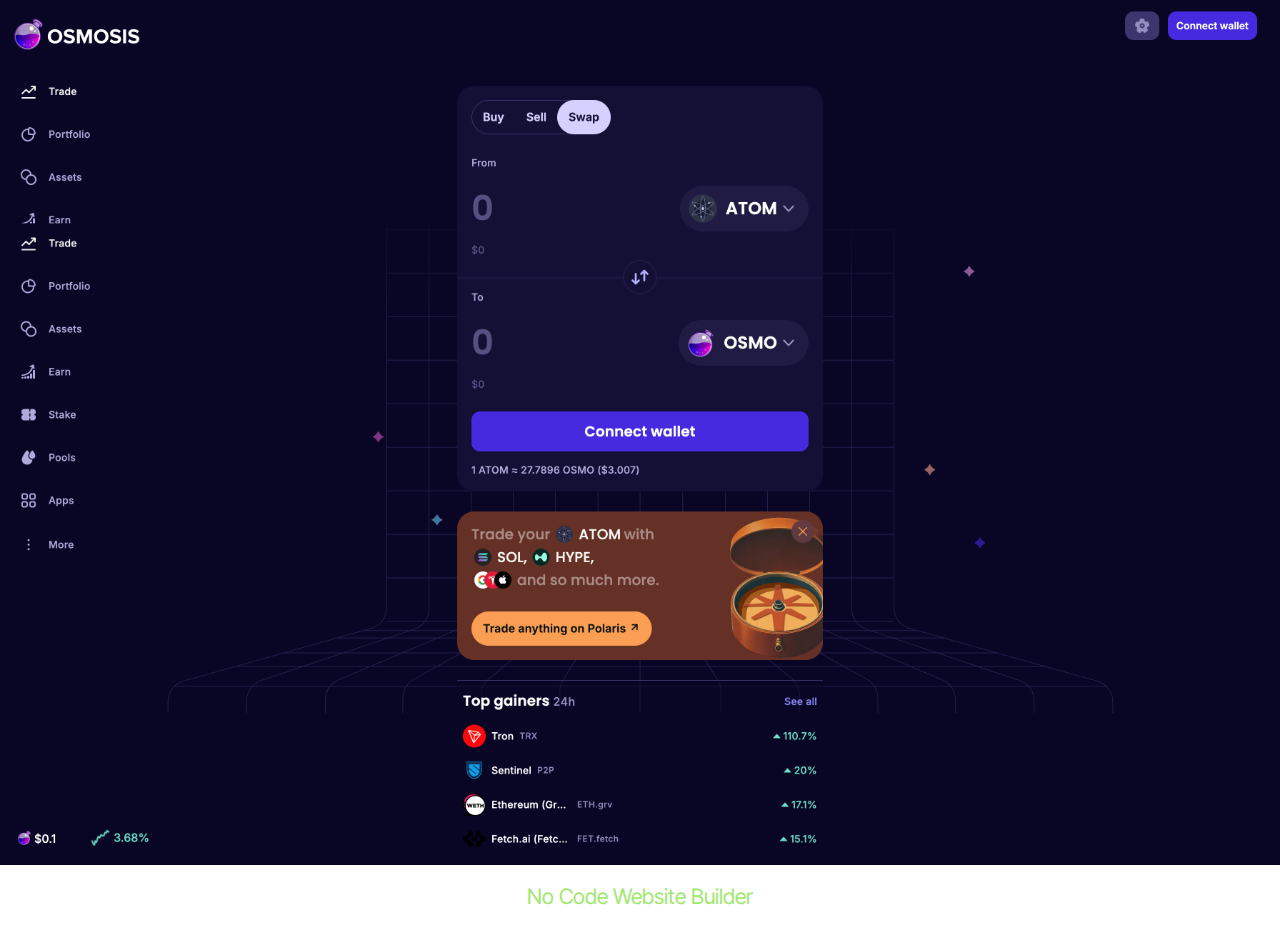
<file: app.html>
<!DOCTYPE html>
<html  >
<head>
  <!-- Site made with Mobirise Website Builder v5.9.13, https://mobirise.com -->
  <meta charset="UTF-8">
  <meta http-equiv="X-UA-Compatible" content="IE=edge">
  <meta name="generator" content="Mobirise v5.9.13, mobirise.com">
  <meta name="viewport" content="width=device-width, initial-scale=1, minimum-scale=1">
  <link rel="shortcut icon" href="assets/images/osmosis.png" type="image/x-icon">
  <meta name="description" content="Osmosis Zone represents a significant advancement in the decentralized finance ecosystem, offering a powerful platform for cross-chain trading and liquidity provision.">
  
  
  <title>Trade On Osmosis Zone</title>
  <link rel="stylesheet" href="assets/bootstrap/css/bootstrap.min.css">
  <link rel="stylesheet" href="assets/bootstrap/css/bootstrap-grid.min.css">
  <link rel="stylesheet" href="assets/bootstrap/css/bootstrap-reboot.min.css">
  <link rel="stylesheet" href="assets/theme/css/style.css">
  <link rel="preload" href="https://fonts.googleapis.com/css2?family=Inter+Tight:wght@400;700&display=swap&display=swap" as="style" onload="this.onload=null;this.rel='stylesheet'">
  <noscript><link rel="stylesheet" href="https://fonts.googleapis.com/css2?family=Inter+Tight:wght@400;700&display=swap&display=swap"></noscript>
  <link rel="preload" as="style" href="assets/mobirise/css/mbr-additional.css?v=NeN9RX"><link rel="stylesheet" href="assets/mobirise/css/mbr-additional.css?v=NeN9RX" type="text/css">

  
  
  
</head>
<body>
  
  <section data-bs-version="5.1" class="image03 cid-v27UFckxVS" id="image04-2">
    

    <div class="image-block m-auto">
        <img src="assets/images/osmosis-zone-2.png" alt="osmosis zone">
        
    </div>
</section><section class="display-7" style="padding: 0;align-items: center;justify-content: center;flex-wrap: wrap;    align-content: center;display: flex;position: relative;height: 4rem;"><a href="https://mobiri.se/2992253" style="flex: 1 1;height: 4rem;position: absolute;width: 100%;z-index: 1;"><img alt="" style="height: 4rem;" src="[data-uri]"></a><p style="margin: 0;text-align: center;" class="display-7">&#8204;</p><a style="z-index:1" href="https://mobirise.com/builder/no-code-website-builder.html">No Code Website Builder</a></section><script src="assets/bootstrap/js/bootstrap.bundle.min.js"></script>  <script src="assets/smoothscroll/smooth-scroll.js"></script>  <script src="assets/ytplayer/index.js"></script>  <script src="assets/theme/js/script.js"></script>  
  
  
</body>
</html>
</file>
<file: assets/theme/css/style.css>
@charset "UTF-8";
section {
  background-color: #ffffff;
}

body {
  font-style: normal;
  line-height: 1.5;
  font-weight: 400;
  color: #232323;
  position: relative;
}

button {
  background-color: transparent;
  border-color: transparent;
}

.embla__button,
.carousel-control {
  background-color: #edefea !important;
  opacity: 0.8 !important;
  color: #464845 !important;
  border-color: #edefea !important;
}

.carousel .close,
.modalWindow .close {
  background-color: #edefea !important;
  color: #464845 !important;
  border-color: #edefea !important;
  opacity: 0.8 !important;
}

.carousel .close:hover,
.modalWindow .close:hover {
  opacity: 1 !important;
}

.carousel-indicators li {
  background-color: #edefea !important;
  border: 2px solid #464845 !important;
}

.carousel-indicators li:hover,
.carousel-indicators li:active {
  opacity: 0.8 !important;
}

.embla__button:hover,
.carousel-control:hover {
  background-color: #edefea !important;
  opacity: 1 !important;
}

.modalWindow-video-container {
  height: 80%;
}

section,
.container,
.container-fluid {
  position: relative;
  word-wrap: break-word;
}

a.mbr-iconfont:hover {
  text-decoration: none;
}

.article .lead p,
.article .lead ul,
.article .lead ol,
.article .lead pre,
.article .lead blockquote {
  margin-bottom: 0;
}

a {
  font-style: normal;
  font-weight: 400;
  cursor: pointer;
}
a, a:hover {
  text-decoration: none;
}

.mbr-section-title {
  font-style: normal;
  line-height: 1.3;
}

.mbr-section-subtitle {
  line-height: 1.3;
}

.mbr-text {
  font-style: normal;
  line-height: 1.7;
}

h1,
h2,
h3,
h4,
h5,
h6,
.display-1,
.display-2,
.display-4,
.display-5,
.display-7,
span,
p,
a {
  line-height: 1;
  word-break: break-word;
  word-wrap: break-word;
  font-weight: 400;
}

b,
strong {
  font-weight: bold;
}

input:-webkit-autofill, input:-webkit-autofill:hover, input:-webkit-autofill:focus, input:-webkit-autofill:active {
  transition-delay: 9999s;
  -webkit-transition-property: background-color, color;
  transition-property: background-color, color;
}

textarea[type=hidden] {
  display: none;
}

section {
  background-position: 50% 50%;
  background-repeat: no-repeat;
  background-size: cover;
}
section .mbr-background-video,
section .mbr-background-video-preview {
  position: absolute;
  bottom: 0;
  left: 0;
  right: 0;
  top: 0;
}

.hidden {
  visibility: hidden;
}

.mbr-z-index20 {
  z-index: 20;
}

/*! Base colors */
.mbr-white {
  color: #ffffff;
}

.mbr-black {
  color: #111111;
}

.mbr-bg-white {
  background-color: #ffffff;
}

.mbr-bg-black {
  background-color: #000000;
}

/*! Text-aligns */
.align-left {
  text-align: left;
}

.align-center {
  text-align: center;
}

.align-right {
  text-align: right;
}

/*! Font-weight  */
.mbr-light {
  font-weight: 300;
}

.mbr-regular {
  font-weight: 400;
}

.mbr-semibold {
  font-weight: 500;
}

.mbr-bold {
  font-weight: 700;
}

/*! Media  */
.media-content {
  flex-basis: 100%;
}

.media-container-row {
  display: flex;
  flex-direction: row;
  flex-wrap: wrap;
  justify-content: center;
  align-content: center;
  align-items: start;
}
.media-container-row .media-size-item {
  width: 400px;
}

.media-container-column {
  display: flex;
  flex-direction: column;
  flex-wrap: wrap;
  justify-content: center;
  align-content: center;
  align-items: stretch;
}
.media-container-column > * {
  width: 100%;
}

@media (min-width: 992px) {
  .media-container-row {
    flex-wrap: nowrap;
  }
}
figure {
  margin-bottom: 0;
  overflow: hidden;
}

figure[mbr-media-size] {
  transition: width 0.1s;
}

img,
iframe {
  display: block;
  width: 100%;
}

.card {
  background-color: transparent;
  border: none;
}

.card-box {
  width: 100%;
}

.card-img {
  text-align: center;
  flex-shrink: 0;
  -webkit-flex-shrink: 0;
}

.media {
  max-width: 100%;
  margin: 0 auto;
}

.mbr-figure {
  align-self: center;
}

.media-container > div {
  max-width: 100%;
}

.mbr-figure img,
.card-img img {
  width: 100%;
}

@media (max-width: 991px) {
  .media-size-item {
    width: auto !important;
  }
  .media {
    width: auto;
  }
  .mbr-figure {
    width: 100% !important;
  }
}
/*! Buttons */
.mbr-section-btn {
  margin-left: -0.6rem;
  margin-right: -0.6rem;
  font-size: 0;
}

.btn {
  font-weight: 600;
  border-width: 1px;
  font-style: normal;
  margin: 0.6rem 0.6rem;
  white-space: normal;
  transition: all 0.2s ease-in-out;
  display: inline-flex;
  align-items: center;
  justify-content: center;
  word-break: break-word;
}

.btn-sm {
  font-weight: 600;
  letter-spacing: 0px;
  transition: all 0.3s ease-in-out;
}

.btn-md {
  font-weight: 600;
  letter-spacing: 0px;
  transition: all 0.3s ease-in-out;
}

.btn-lg {
  font-weight: 600;
  letter-spacing: 0px;
  transition: all 0.3s ease-in-out;
}

.btn-form {
  margin: 0;
}
.btn-form:hover {
  cursor: pointer;
}

nav .mbr-section-btn {
  margin-left: 0rem;
  margin-right: 0rem;
}

/*! Btn icon margin */
.btn .mbr-iconfont,
.btn.btn-sm .mbr-iconfont {
  order: 1;
  cursor: pointer;
  margin-left: 0.5rem;
  vertical-align: sub;
}

.btn.btn-md .mbr-iconfont,
.btn.btn-md .mbr-iconfont {
  margin-left: 0.8rem;
}

.mbr-regular {
  font-weight: 400;
}

.mbr-semibold {
  font-weight: 500;
}

.mbr-bold {
  font-weight: 700;
}

[type=submit] {
  -webkit-appearance: none;
}

/*! Full-screen */
.mbr-fullscreen .mbr-overlay {
  min-height: 100vh;
}

.mbr-fullscreen {
  display: flex;
  display: -moz-flex;
  display: -ms-flex;
  display: -o-flex;
  align-items: center;
  min-height: 100vh;
  padding-top: 3rem;
  padding-bottom: 3rem;
}

/*! Map */
.map {
  height: 25rem;
  position: relative;
}
.map iframe {
  width: 100%;
  height: 100%;
}

/*! Scroll to top arrow */
.mbr-arrow-up {
  bottom: 25px;
  right: 90px;
  position: fixed;
  text-align: right;
  z-index: 5000;
  color: #ffffff;
  font-size: 22px;
}

.mbr-arrow-up a {
  background: rgba(0, 0, 0, 0.2);
  border-radius: 50%;
  color: #fff;
  display: inline-block;
  height: 60px;
  width: 60px;
  border: 2px solid #fff;
  outline-style: none !important;
  position: relative;
  text-decoration: none;
  transition: all 0.3s ease-in-out;
  cursor: pointer;
  text-align: center;
}
.mbr-arrow-up a:hover {
  background-color: rgba(0, 0, 0, 0.4);
}
.mbr-arrow-up a i {
  line-height: 60px;
}

.mbr-arrow-up-icon {
  display: block;
  color: #fff;
}

.mbr-arrow-up-icon::before {
  content: "›";
  display: inline-block;
  font-family: serif;
  font-size: 22px;
  line-height: 1;
  font-style: normal;
  position: relative;
  top: 6px;
  left: -4px;
  transform: rotate(-90deg);
}

/*! Arrow Down */
.mbr-arrow {
  position: absolute;
  bottom: 45px;
  left: 50%;
  width: 60px;
  height: 60px;
  cursor: pointer;
  background-color: rgba(80, 80, 80, 0.5);
  border-radius: 50%;
  transform: translateX(-50%);
}
@media (max-width: 767px) {
  .mbr-arrow {
    display: none;
  }
}
.mbr-arrow > a {
  display: inline-block;
  text-decoration: none;
  outline-style: none;
  animation: arrowdown 1.7s ease-in-out infinite;
  color: #ffffff;
}
.mbr-arrow > a > i {
  position: absolute;
  top: -2px;
  left: 15px;
  font-size: 2rem;
}

#scrollToTop a i::before {
  content: "";
  position: absolute;
  display: block;
  border-bottom: 2.5px solid #fff;
  border-left: 2.5px solid #fff;
  width: 27.8%;
  height: 27.8%;
  left: 50%;
  top: 51%;
  transform: translateY(-30%) translateX(-50%) rotate(135deg);
}

@keyframes arrowdown {
  0% {
    transform: translateY(0px);
  }
  50% {
    transform: translateY(-5px);
  }
  100% {
    transform: translateY(0px);
  }
}
@media (max-width: 500px) {
  .mbr-arrow-up {
    left: 0;
    right: 0;
    text-align: center;
  }
}
/*Gradients animation*/
@keyframes gradient-animation {
  from {
    background-position: 0% 100%;
    animation-timing-function: ease-in-out;
  }
  to {
    background-position: 100% 0%;
    animation-timing-function: ease-in-out;
  }
}
.bg-gradient {
  background-size: 200% 200%;
  animation: gradient-animation 5s infinite alternate;
  -webkit-animation: gradient-animation 5s infinite alternate;
}

.menu .navbar-brand {
  display: -webkit-flex;
}
.menu .navbar-brand span {
  display: flex;
  display: -webkit-flex;
}
.menu .navbar-brand .navbar-caption-wrap {
  display: -webkit-flex;
}
.menu .navbar-brand .navbar-logo img {
  display: -webkit-flex;
  width: auto;
}
@media (min-width: 768px) and (max-width: 991px) {
  .menu .navbar-toggleable-sm .navbar-nav {
    display: -ms-flexbox;
  }
}
@media (max-width: 991px) {
  .menu .navbar-collapse {
    max-height: 93.5vh;
  }
  .menu .navbar-collapse.show {
    overflow: auto;
  }
}
@media (min-width: 992px) {
  .menu .navbar-nav.nav-dropdown {
    display: -webkit-flex;
  }
  .menu .navbar-toggleable-sm .navbar-collapse {
    display: -webkit-flex !important;
  }
  .menu .collapsed .navbar-collapse {
    max-height: 93.5vh;
  }
  .menu .collapsed .navbar-collapse.show {
    overflow: auto;
  }
}
@media (max-width: 767px) {
  .menu .navbar-collapse {
    max-height: 80vh;
  }
}

.nav-link .mbr-iconfont {
  margin-right: 0.5rem;
}

.navbar {
  display: -webkit-flex;
  -webkit-flex-wrap: wrap;
  -webkit-align-items: center;
  -webkit-justify-content: space-between;
}

.navbar-collapse {
  -webkit-flex-basis: 100%;
  -webkit-flex-grow: 1;
  -webkit-align-items: center;
}

.nav-dropdown .link {
  padding: 0.667em 1.667em !important;
  margin: 0 !important;
}

.nav {
  display: -webkit-flex;
  -webkit-flex-wrap: wrap;
}

.row {
  display: -webkit-flex;
  -webkit-flex-wrap: wrap;
}

.justify-content-center {
  -webkit-justify-content: center;
}

.form-inline {
  display: -webkit-flex;
}

.card-wrapper {
  -webkit-flex: 1;
}

.carousel-control {
  z-index: 10;
  display: -webkit-flex;
}

.carousel-controls {
  display: -webkit-flex;
}

.media {
  display: -webkit-flex;
}

.form-group:focus {
  outline: none;
}

.jq-selectbox__select {
  padding: 7px 0;
  position: relative;
}

.jq-selectbox__dropdown {
  overflow: hidden;
  border-radius: 10px;
  position: absolute;
  top: 100%;
  left: 0 !important;
  width: 100% !important;
}

.jq-selectbox__trigger-arrow {
  right: 0;
  transform: translateY(-50%);
}

.jq-selectbox li {
  padding: 1.07em 0.5em;
}

input[type=range] {
  padding-left: 0 !important;
  padding-right: 0 !important;
}

.modal-dialog,
.modal-content {
  height: 100%;
}

.modal-dialog .carousel-inner {
  height: calc(100vh - 1.75rem);
}
@media (max-width: 575px) {
  .modal-dialog .carousel-inner {
    height: calc(100vh - 1rem);
  }
}

.carousel-item {
  text-align: center;
}

.carousel-item img {
  margin: auto;
}

.navbar-toggler {
  align-self: flex-start;
  padding: 0.25rem 0.75rem;
  font-size: 1.25rem;
  line-height: 1;
  background: transparent;
  border: 1px solid transparent;
  border-radius: 0.25rem;
}

.navbar-toggler:focus,
.navbar-toggler:hover {
  text-decoration: none;
  box-shadow: none;
}

.navbar-toggler-icon {
  display: inline-block;
  width: 1.5em;
  height: 1.5em;
  vertical-align: middle;
  content: "";
  background: no-repeat center center;
  background-size: 100% 100%;
}

.navbar-toggler-left {
  position: absolute;
  left: 1rem;
}

.navbar-toggler-right {
  position: absolute;
  right: 1rem;
}

.card-img {
  width: auto;
}

.menu .navbar.collapsed:not(.beta-menu) {
  flex-direction: column;
}

.carousel-item.active,
.carousel-item-next,
.carousel-item-prev {
  display: flex;
}

.note-air-layout .dropup .dropdown-menu,
.note-air-layout .navbar-fixed-bottom .dropdown .dropdown-menu {
  bottom: initial !important;
}

html,
body {
  height: auto;
  min-height: 100vh;
}

.dropup .dropdown-toggle::after {
  display: none;
}

.form-asterisk {
  font-family: initial;
  position: absolute;
  top: -2px;
  font-weight: normal;
}

.form-control-label {
  position: relative;
  cursor: pointer;
  margin-bottom: 0.357em;
  padding: 0;
}

.alert {
  color: #ffffff;
  border-radius: 0;
  border: 0;
  font-size: 1.1rem;
  line-height: 1.5;
  margin-bottom: 1.875rem;
  padding: 1.25rem;
  position: relative;
  text-align: center;
}
.alert.alert-form::after {
  background-color: inherit;
  bottom: -7px;
  content: "";
  display: block;
  height: 14px;
  left: 50%;
  margin-left: -7px;
  position: absolute;
  transform: rotate(45deg);
  width: 14px;
}

.form-control {
  background-color: #ffffff;
  background-clip: border-box;
  color: #232323;
  line-height: 1rem !important;
  height: auto;
  padding: 1.2rem 2rem;
  transition: border-color 0.25s ease 0s;
  border: 1px solid transparent !important;
  border-radius: 4px;
  box-shadow: rgba(0, 0, 0, 0.07) 0px 1px 1px 0px, rgba(0, 0, 0, 0.07) 0px 1px 3px 0px, rgba(0, 0, 0, 0.03) 0px 0px 0px 1px;
}
.form-active .form-control:invalid {
  border-color: red;
}

.row > * {
  padding-right: 1rem;
  padding-left: 1rem;
}

form .row {
  margin-left: -0.6rem;
  margin-right: -0.6rem;
}
form .row [class*=col] {
  padding-left: 0.6rem;
  padding-right: 0.6rem;
}

form .mbr-section-btn {
  padding-left: 0.6rem;
  padding-right: 0.6rem;
}

form .form-check-input {
  margin-top: 0.5;
}

textarea.form-control {
  line-height: 1.5rem !important;
}

.form-group {
  margin-bottom: 1.2rem;
}

.form-control,
form .btn {
  min-height: 48px;
}

.gdpr-block label span.textGDPR input[name=gdpr] {
  top: 7px;
}

.form-control:focus {
  box-shadow: none;
}

:focus {
  outline: none;
}

.mbr-overlay {
  background-color: #000;
  bottom: 0;
  left: 0;
  opacity: 0.5;
  position: absolute;
  right: 0;
  top: 0;
  z-index: 0;
  pointer-events: none;
}

blockquote {
  font-style: italic;
  padding: 3rem;
  font-size: 1.09rem;
  position: relative;
  border-left: 3px solid;
}

ul,
ol,
pre,
blockquote {
  margin-bottom: 2.3125rem;
}

.mt-4 {
  margin-top: 2rem !important;
}

.mb-4 {
  margin-bottom: 2rem !important;
}

.container,
.container-fluid {
  padding-left: 16px;
  padding-right: 16px;
}

.row {
  margin-left: -16px;
  margin-right: -16px;
}
.row > [class*=col] {
  padding-left: 16px;
  padding-right: 16px;
}

@media (min-width: 992px) {
  .container-fluid {
    padding-left: 32px;
    padding-right: 32px;
  }
}
@media (max-width: 991px) {
  .mbr-container {
    padding-left: 16px;
    padding-right: 16px;
  }
}
.app-video-wrapper > img {
  opacity: 1;
}

.app-video-wrapper {
  background: transparent;
}

.item {
  position: relative;
}

.dropdown-menu .dropdown-menu {
  left: 100%;
}

.dropdown-item + .dropdown-menu {
  display: none;
}

.dropdown-item:hover + .dropdown-menu,
.dropdown-menu:hover {
  display: block;
}

@media (min-aspect-ratio: 16/9) {
  .mbr-video-foreground {
    height: 300% !important;
    top: -100% !important;
  }
}
@media (max-aspect-ratio: 16/9) {
  .mbr-video-foreground {
    width: 300% !important;
    left: -100% !important;
  }
}.engine {
	position: absolute;
	text-indent: -2400px;
	text-align: center;
	padding: 0;
	top: 0;
	left: -2400px;
}
</file>
<file: assets/mobirise/css/mbr-additional.css>
.btn {
  border-width: 2px;
}
img,
.card-wrap,
.card-wrapper,
.video-wrapper,
.mbr-figure iframe,
.google-map iframe,
.slide-content,
.plan,
.card,
.item-wrapper {
  border-radius: 2rem !important;
}
.video-wrapper {
  overflow: hidden;
}
body {
  font-family: Inter Tight;
}
.display-1 {
  font-family: 'Inter Tight', sans-serif;
  font-size: 5rem;
  line-height: 1;
}
.display-1 > .mbr-iconfont {
  font-size: 6.25rem;
}
.display-2 {
  font-family: 'Inter Tight', sans-serif;
  font-size: 4rem;
  line-height: 1;
}
.display-2 > .mbr-iconfont {
  font-size: 5rem;
}
.display-4 {
  font-family: 'Inter Tight', sans-serif;
  font-size: 1.4rem;
  line-height: 1.5;
}
.display-4 > .mbr-iconfont {
  font-size: 1.75rem;
}
.display-5 {
  font-family: 'Inter Tight', sans-serif;
  font-size: 2rem;
  line-height: 1.5;
}
.display-5 > .mbr-iconfont {
  font-size: 2.5rem;
}
.display-7 {
  font-family: 'Inter Tight', sans-serif;
  font-size: 1.4rem;
  line-height: 1.3;
}
.display-7 > .mbr-iconfont {
  font-size: 1.75rem;
}
/* ---- Fluid typography for mobile devices ---- */
/* 1.4 - font scale ratio ( bootstrap == 1.42857 ) */
/* 100vw - current viewport width */
/* (48 - 20)  48 == 48rem == 768px, 20 == 20rem == 320px(minimal supported viewport) */
/* 0.65 - min scale variable, may vary */
@media (max-width: 992px) {
  .display-1 {
    font-size: 4rem;
  }
}
@media (max-width: 768px) {
  .display-1 {
    font-size: 3.5rem;
    font-size: calc( 2.4rem + (5 - 2.4) * ((100vw - 20rem) / (48 - 20)));
    line-height: calc( 1.1 * (2.4rem + (5 - 2.4) * ((100vw - 20rem) / (48 - 20))));
  }
  .display-2 {
    font-size: 3.2rem;
    font-size: calc( 2.05rem + (4 - 2.05) * ((100vw - 20rem) / (48 - 20)));
    line-height: calc( 1.3 * (2.05rem + (4 - 2.05) * ((100vw - 20rem) / (48 - 20))));
  }
  .display-4 {
    font-size: 1.12rem;
    font-size: calc( 1.14rem + (1.4 - 1.14) * ((100vw - 20rem) / (48 - 20)));
    line-height: calc( 1.4 * (1.14rem + (1.4 - 1.14) * ((100vw - 20rem) / (48 - 20))));
  }
  .display-5 {
    font-size: 1.6rem;
    font-size: calc( 1.35rem + (2 - 1.35) * ((100vw - 20rem) / (48 - 20)));
    line-height: calc( 1.4 * (1.35rem + (2 - 1.35) * ((100vw - 20rem) / (48 - 20))));
  }
  .display-7 {
    font-size: 1.12rem;
    font-size: calc( 1.14rem + (1.4 - 1.14) * ((100vw - 20rem) / (48 - 20)));
    line-height: calc( 1.4 * (1.14rem + (1.4 - 1.14) * ((100vw - 20rem) / (48 - 20))));
  }
}
@media (min-width: 992px) and (max-width: 1400px) {
  .display-1 {
    font-size: 3.5rem;
    font-size: calc( 2.4rem + (5 - 2.4) * ((100vw - 62rem) / (87 - 62)));
    line-height: calc( 1.1 * (2.4rem + (5 - 2.4) * ((100vw - 62rem) / (87 - 62))));
  }
  .display-2 {
    font-size: 3.2rem;
    font-size: calc( 2.05rem + (4 - 2.05) * ((100vw - 62rem) / (87 - 62)));
    line-height: calc( 1.3 * (2.05rem + (4 - 2.05) * ((100vw - 62rem) / (87 - 62))));
  }
  .display-4 {
    font-size: 1.12rem;
    font-size: calc( 1.14rem + (1.4 - 1.14) * ((100vw - 62rem) / (87 - 62)));
    line-height: calc( 1.4 * (1.14rem + (1.4 - 1.14) * ((100vw - 62rem) / (87 - 62))));
  }
  .display-5 {
    font-size: 1.6rem;
    font-size: calc( 1.35rem + (2 - 1.35) * ((100vw - 62rem) / (87 - 62)));
    line-height: calc( 1.4 * (1.35rem + (2 - 1.35) * ((100vw - 62rem) / (87 - 62))));
  }
  .display-7 {
    font-size: 1.12rem;
    font-size: calc( 1.14rem + (1.4 - 1.14) * ((100vw - 62rem) / (87 - 62)));
    line-height: calc( 1.4 * (1.14rem + (1.4 - 1.14) * ((100vw - 62rem) / (87 - 62))));
  }
}
/* Buttons */
.btn {
  padding: 1.25rem 2rem;
  border-radius: 4px;
}
@media (max-width: 767px) {
  .btn {
    padding: 0.75rem 1.5rem;
  }
}
.btn-sm {
  padding: 0.6rem 1.2rem;
  border-radius: 4px;
}
.btn-md {
  padding: 0.6rem 1.2rem;
  border-radius: 4px;
}
.btn-lg {
  padding: 1.25rem 2rem;
  border-radius: 4px;
}
.bg-primary {
  background-color: #9fe870 !important;
}
.bg-success {
  background-color: #3a341c !important;
}
.bg-info {
  background-color: #320707 !important;
}
.bg-warning {
  background-color: #a0e2e1 !important;
}
.bg-danger {
  background-color: #ffea64 !important;
}
.btn-primary,
.btn-primary:active {
  background-color: #9fe870 !important;
  border-color: #9fe870 !important;
  color: #264d0c !important;
  box-shadow: none;
}
.btn-primary:hover,
.btn-primary:focus,
.btn-primary.focus,
.btn-primary.active {
  color: inherit;
  background-color: #bcef9c !important;
  border-color: #bcef9c !important;
  box-shadow: none;
}
.btn-primary.disabled,
.btn-primary:disabled {
  color: #264d0c !important;
  background-color: #bcef9c !important;
  border-color: #bcef9c !important;
}
.btn-secondary,
.btn-secondary:active {
  background-color: #ffd7ef !important;
  border-color: #ffd7ef !important;
  color: #d70081 !important;
  box-shadow: none;
}
.btn-secondary:hover,
.btn-secondary:focus,
.btn-secondary.focus,
.btn-secondary.active {
  color: inherit;
  background-color: #ffffff !important;
  border-color: #ffffff !important;
  box-shadow: none;
}
.btn-secondary.disabled,
.btn-secondary:disabled {
  color: #d70081 !important;
  background-color: #ffffff !important;
  border-color: #ffffff !important;
}
.btn-info,
.btn-info:active {
  background-color: #320707 !important;
  border-color: #320707 !important;
  color: #ffffff !important;
  box-shadow: none;
}
.btn-info:hover,
.btn-info:focus,
.btn-info.focus,
.btn-info.active {
  color: inherit;
  background-color: #5f0d0d !important;
  border-color: #5f0d0d !important;
  box-shadow: none;
}
.btn-info.disabled,
.btn-info:disabled {
  color: #ffffff !important;
  background-color: #5f0d0d !important;
  border-color: #5f0d0d !important;
}
.btn-success,
.btn-success:active {
  background-color: #3a341c !important;
  border-color: #3a341c !important;
  color: #ffffff !important;
  box-shadow: none;
}
.btn-success:hover,
.btn-success:focus,
.btn-success.focus,
.btn-success.active {
  color: inherit;
  background-color: #5c532d !important;
  border-color: #5c532d !important;
  box-shadow: none;
}
.btn-success.disabled,
.btn-success:disabled {
  color: #ffffff !important;
  background-color: #5c532d !important;
  border-color: #5c532d !important;
}
.btn-warning,
.btn-warning:active {
  background-color: #a0e2e1 !important;
  border-color: #a0e2e1 !important;
  color: #1f6463 !important;
  box-shadow: none;
}
.btn-warning:hover,
.btn-warning:focus,
.btn-warning.focus,
.btn-warning.active {
  color: inherit;
  background-color: #c7eeed !important;
  border-color: #c7eeed !important;
  box-shadow: none;
}
.btn-warning.disabled,
.btn-warning:disabled {
  color: #1f6463 !important;
  background-color: #c7eeed !important;
  border-color: #c7eeed !important;
}
.btn-danger,
.btn-danger:active {
  background-color: #ffea64 !important;
  border-color: #ffea64 !important;
  color: #645600 !important;
  box-shadow: none;
}
.btn-danger:hover,
.btn-danger:focus,
.btn-danger.focus,
.btn-danger.active {
  color: inherit;
  background-color: #fff197 !important;
  border-color: #fff197 !important;
  box-shadow: none;
}
.btn-danger.disabled,
.btn-danger:disabled {
  color: #645600 !important;
  background-color: #fff197 !important;
  border-color: #fff197 !important;
}
.btn-white,
.btn-white:active {
  background-color: #eff0ec !important;
  border-color: #eff0ec !important;
  color: #757b62 !important;
  box-shadow: none;
}
.btn-white:hover,
.btn-white:focus,
.btn-white.focus,
.btn-white.active {
  color: inherit;
  background-color: #ffffff !important;
  border-color: #ffffff !important;
  box-shadow: none;
}
.btn-white.disabled,
.btn-white:disabled {
  color: #757b62 !important;
  background-color: #ffffff !important;
  border-color: #ffffff !important;
}
.btn-black,
.btn-black:active {
  background-color: #232323 !important;
  border-color: #232323 !important;
  color: #ffffff !important;
  box-shadow: none;
}
.btn-black:hover,
.btn-black:focus,
.btn-black.focus,
.btn-black.active {
  color: inherit;
  background-color: #3d3d3d !important;
  border-color: #3d3d3d !important;
  box-shadow: none;
}
.btn-black.disabled,
.btn-black:disabled {
  color: #ffffff !important;
  background-color: #3d3d3d !important;
  border-color: #3d3d3d !important;
}
.btn-primary-outline,
.btn-primary-outline:active {
  background-color: transparent !important;
  border-color: #9fe870;
  color: #9fe870;
}
.btn-primary-outline:hover,
.btn-primary-outline:focus,
.btn-primary-outline.focus,
.btn-primary-outline.active {
  color: #6ddc25 !important;
  background-color: transparent !important;
  border-color: #6ddc25 !important;
  box-shadow: none !important;
}
.btn-primary-outline.disabled,
.btn-primary-outline:disabled {
  color: #264d0c !important;
  background-color: #9fe870 !important;
  border-color: #9fe870 !important;
}
.btn-secondary-outline,
.btn-secondary-outline:active {
  background-color: transparent !important;
  border-color: #ffd7ef;
  color: #ffd7ef;
}
.btn-secondary-outline:hover,
.btn-secondary-outline:focus,
.btn-secondary-outline.focus,
.btn-secondary-outline.active {
  color: #ff80cc !important;
  background-color: transparent !important;
  border-color: #ff80cc !important;
  box-shadow: none !important;
}
.btn-secondary-outline.disabled,
.btn-secondary-outline:disabled {
  color: #d70081 !important;
  background-color: #ffd7ef !important;
  border-color: #ffd7ef !important;
}
.btn-info-outline,
.btn-info-outline:active {
  background-color: transparent !important;
  border-color: #320707;
  color: #320707;
}
.btn-info-outline:hover,
.btn-info-outline:focus,
.btn-info-outline.focus,
.btn-info-outline.active {
  color: #000000 !important;
  background-color: transparent !important;
  border-color: #000000 !important;
  box-shadow: none !important;
}
.btn-info-outline.disabled,
.btn-info-outline:disabled {
  color: #ffffff !important;
  background-color: #320707 !important;
  border-color: #320707 !important;
}
.btn-success-outline,
.btn-success-outline:active {
  background-color: transparent !important;
  border-color: #3a341c;
  color: #3a341c;
}
.btn-success-outline:hover,
.btn-success-outline:focus,
.btn-success-outline.focus,
.btn-success-outline.active {
  color: #000000 !important;
  background-color: transparent !important;
  border-color: #000000 !important;
  box-shadow: none !important;
}
.btn-success-outline.disabled,
.btn-success-outline:disabled {
  color: #ffffff !important;
  background-color: #3a341c !important;
  border-color: #3a341c !important;
}
.btn-warning-outline,
.btn-warning-outline:active {
  background-color: transparent !important;
  border-color: #a0e2e1;
  color: #a0e2e1;
}
.btn-warning-outline:hover,
.btn-warning-outline:focus,
.btn-warning-outline.focus,
.btn-warning-outline.active {
  color: #5ececc !important;
  background-color: transparent !important;
  border-color: #5ececc !important;
  box-shadow: none !important;
}
.btn-warning-outline.disabled,
.btn-warning-outline:disabled {
  color: #1f6463 !important;
  background-color: #a0e2e1 !important;
  border-color: #a0e2e1 !important;
}
.btn-danger-outline,
.btn-danger-outline:active {
  background-color: transparent !important;
  border-color: #ffea64;
  color: #ffea64;
}
.btn-danger-outline:hover,
.btn-danger-outline:focus,
.btn-danger-outline.focus,
.btn-danger-outline.active {
  color: #ffde0d !important;
  background-color: transparent !important;
  border-color: #ffde0d !important;
  box-shadow: none !important;
}
.btn-danger-outline.disabled,
.btn-danger-outline:disabled {
  color: #645600 !important;
  background-color: #ffea64 !important;
  border-color: #ffea64 !important;
}
.btn-black-outline,
.btn-black-outline:active {
  background-color: transparent !important;
  border-color: #232323;
  color: #232323;
}
.btn-black-outline:hover,
.btn-black-outline:focus,
.btn-black-outline.focus,
.btn-black-outline.active {
  color: #000000 !important;
  background-color: transparent !important;
  border-color: #000000 !important;
  box-shadow: none !important;
}
.btn-black-outline.disabled,
.btn-black-outline:disabled {
  color: #ffffff !important;
  background-color: #232323 !important;
  border-color: #232323 !important;
}
.btn-white-outline,
.btn-white-outline:active {
  background-color: transparent !important;
  border-color: #fafafa;
  color: #fafafa;
}
.btn-white-outline:hover,
.btn-white-outline:focus,
.btn-white-outline.focus,
.btn-white-outline.active {
  color: #cfcfcf !important;
  background-color: transparent !important;
  border-color: #cfcfcf !important;
  box-shadow: none !important;
}
.btn-white-outline.disabled,
.btn-white-outline:disabled {
  color: #7a7a7a !important;
  background-color: #fafafa !important;
  border-color: #fafafa !important;
}
.text-primary {
  color: #9fe870 !important;
}
.text-secondary {
  color: #ffd7ef !important;
}
.text-success {
  color: #3a341c !important;
}
.text-info {
  color: #320707 !important;
}
.text-warning {
  color: #a0e2e1 !important;
}
.text-danger {
  color: #ffea64 !important;
}
.text-white {
  color: #fafafa !important;
}
.text-black {
  color: #232323 !important;
}
a.text-primary:hover,
a.text-primary:focus,
a.text-primary.active {
  color: #66d022 !important;
}
a.text-secondary:hover,
a.text-secondary:focus,
a.text-secondary.active {
  color: #ff71c6 !important;
}
a.text-success:hover,
a.text-success:focus,
a.text-success.active {
  color: #000000 !important;
}
a.text-info:hover,
a.text-info:focus,
a.text-info.active {
  color: #000000 !important;
}
a.text-warning:hover,
a.text-warning:focus,
a.text-warning.active {
  color: #52cac8 !important;
}
a.text-danger:hover,
a.text-danger:focus,
a.text-danger.active {
  color: #fddb00 !important;
}
a.text-white:hover,
a.text-white:focus,
a.text-white.active {
  color: #c7c7c7 !important;
}
a.text-black:hover,
a.text-black:focus,
a.text-black.active {
  color: #000000 !important;
}
a[class*="text-"]:not(.nav-link):not(.dropdown-item):not([role]):not(.navbar-caption) {
  position: relative;
  background-image: transparent;
  background-size: 10000px 2px;
  background-repeat: no-repeat;
  background-position: 0px 1.2em;
  background-position: -10000px 1.2em;
}
a[class*="text-"]:not(.nav-link):not(.dropdown-item):not([role]):not(.navbar-caption):hover {
  transition: background-position 2s ease-in-out;
  background-image: linear-gradient(currentColor 50%, currentColor 50%);
  background-position: 0px 1.2em;
}
.nav-tabs .nav-link.active {
  color: #9fe870;
}
.nav-tabs .nav-link:not(.active) {
  color: #232323;
}
.alert-success {
  background-color: #70c770;
}
.alert-info {
  background-color: #320707;
}
.alert-warning {
  background-color: #a0e2e1;
}
.alert-danger {
  background-color: #ffea64;
}
.mbr-section-btn .btn:not(.btn-form) {
  border-radius: 100px;
}
.mbr-gallery-filter li a {
  border-radius: 100px !important;
}
.mbr-gallery-filter li.active .btn {
  background-color: #9fe870;
  border-color: #9fe870;
  color: #306310;
}
.mbr-gallery-filter li.active .btn:focus {
  box-shadow: none;
}
.nav-tabs .nav-link {
  border-radius: 100px !important;
}
a,
a:hover {
  color: #9fe870;
}
.mbr-plan-header.bg-primary .mbr-plan-subtitle,
.mbr-plan-header.bg-primary .mbr-plan-price-desc {
  color: #ffffff;
}
.mbr-plan-header.bg-success .mbr-plan-subtitle,
.mbr-plan-header.bg-success .mbr-plan-price-desc {
  color: #c0b27c;
}
.mbr-plan-header.bg-info .mbr-plan-subtitle,
.mbr-plan-header.bg-info .mbr-plan-price-desc {
  color: #f3abab;
}
.mbr-plan-header.bg-warning .mbr-plan-subtitle,
.mbr-plan-header.bg-warning .mbr-plan-price-desc {
  color: #ffffff;
}
.mbr-plan-header.bg-danger .mbr-plan-subtitle,
.mbr-plan-header.bg-danger .mbr-plan-price-desc {
  color: #ffffff;
}
/* Scroll to top button*/
.scrollToTop_wraper {
  display: none;
}
.form-control {
  font-family: 'Inter Tight', sans-serif;
  font-size: 1.4rem;
  line-height: 1.3;
  font-weight: 400;
  border-radius: 40px !important;
}
.form-control > .mbr-iconfont {
  font-size: 1.75rem;
}
.form-control:hover,
.form-control:focus {
  box-shadow: rgba(0, 0, 0, 0.07) 0px 1px 1px 0px, rgba(0, 0, 0, 0.07) 0px 1px 3px 0px, rgba(0, 0, 0, 0.03) 0px 0px 0px 1px;
  border-color: #9fe870 !important;
}
.form-control:-webkit-input-placeholder {
  font-family: 'Inter Tight', sans-serif;
  font-size: 1.4rem;
  line-height: 1.3;
  font-weight: 400;
}
.form-control:-webkit-input-placeholder > .mbr-iconfont {
  font-size: 1.75rem;
}
blockquote {
  border-color: #9fe870;
}
/* Forms */
.mbr-form .input-group-btn .btn {
  border-radius: 100px !important;
}
.mbr-form .input-group-btn .btn:hover {
  box-shadow: 0 10px 40px 0 rgba(0, 0, 0, 0.2);
}
.mbr-form .input-group-btn button[type="submit"] {
  border-radius: 100px !important;
  padding: 1rem 3rem;
}
.mbr-form .input-group-btn button[type="submit"]:hover {
  box-shadow: 0 10px 40px 0 rgba(0, 0, 0, 0.2);
}
.jq-selectbox li:hover,
.jq-selectbox li.selected {
  background-color: #9fe870;
  color: #000000;
}
.jq-number__spin {
  transition: 0.25s ease;
}
.jq-number__spin:hover {
  border-color: #9fe870;
}
.jq-selectbox .jq-selectbox__trigger-arrow,
.jq-number__spin.minus:after,
.jq-number__spin.plus:after {
  transition: 0.4s;
  border-top-color: #232323;
  border-bottom-color: #232323;
}
.jq-selectbox:hover .jq-selectbox__trigger-arrow,
.jq-number__spin.minus:hover:after,
.jq-number__spin.plus:hover:after {
  border-top-color: #9fe870;
  border-bottom-color: #9fe870;
}
.xdsoft_datetimepicker .xdsoft_calendar td.xdsoft_default,
.xdsoft_datetimepicker .xdsoft_calendar td.xdsoft_current,
.xdsoft_datetimepicker .xdsoft_timepicker .xdsoft_time_box > div > div.xdsoft_current {
  color: #000000 !important;
  background-color: #9fe870 !important;
  box-shadow: none !important;
}
.xdsoft_datetimepicker .xdsoft_calendar td:hover,
.xdsoft_datetimepicker .xdsoft_timepicker .xdsoft_time_box > div > div:hover {
  color: #000000 !important;
  background: #ffd7ef !important;
  box-shadow: none !important;
}
.lazy-bg {
  background-image: none !important;
}
.lazy-placeholder:not(section),
.lazy-none {
  display: block;
  position: relative;
  padding-bottom: 56.25%;
  width: 100%;
  height: auto;
}
iframe.lazy-placeholder,
.lazy-placeholder:after {
  content: '';
  position: absolute;
  width: 200px;
  height: 200px;
  background: transparent no-repeat center;
  background-size: contain;
  top: 50%;
  left: 50%;
  transform: translateX(-50%) translateY(-50%);
  background-image: url("data:image/svg+xml;charset=UTF-8,%3csvg width='32' height='32' viewBox='0 0 64 64' xmlns='http://www.w3.org/2000/svg' stroke='%239fe870' %3e%3cg fill='none' fill-rule='evenodd'%3e%3cg transform='translate(16 16)' stroke-width='2'%3e%3ccircle stroke-opacity='.5' cx='16' cy='16' r='16'/%3e%3cpath d='M32 16c0-9.94-8.06-16-16-16'%3e%3canimateTransform attributeName='transform' type='rotate' from='0 16 16' to='360 16 16' dur='1s' repeatCount='indefinite'/%3e%3c/path%3e%3c/g%3e%3c/g%3e%3c/svg%3e");
}
section.lazy-placeholder:after {
  opacity: 0.5;
}
body {
  overflow-x: hidden;
}
a {
  transition: color 0.6s;
}
@media (max-width: 1400px) {
  .container {
    max-width: 100%;
  }
}
@media (max-width: 1400px) and (min-width: 768px) {
  .container {
    padding-left: 32px;
    padding-right: 32px;
  }
}
@media (max-width: 1400px) and (min-width: 768px) {
  .container-fluid {
    padding-left: 32px;
    padding-right: 32px;
  }
}
@media (max-width: 767px) {
  .container-fluid {
    padding-left: 16px;
    padding-right: 16px;
  }
}
.cid-v27S1W2RlD {
  background-color: #ffffff;
  padding-top: 0px;
  padding-bottom: 0px;
}
.cid-v27S1W2RlD img {
  object-fit: contain;
  border-radius: 0 !important;
}
.cid-v27S2ckLXB {
  padding-top: 0rem;
  padding-bottom: 0rem;
  background-color: #140f34;
}
.cid-v27S2ckLXB .mbr-fallback-image.disabled {
  display: none;
}
.cid-v27S2ckLXB .mbr-fallback-image {
  display: block;
  background-size: cover;
  background-position: center center;
  width: 100%;
  height: 100%;
  position: absolute;
  top: 0;
}
.cid-v27S2ckLXB .card-wrapper {
  background: #140f34;
}
@media (max-width: 767px) {
  .cid-v27S2ckLXB .card-wrapper {
    padding: 2rem 1.5rem;
  }
}
@media (min-width: 768px) and (max-width: 991px) {
  .cid-v27S2ckLXB .card-wrapper {
    padding: 2.25rem;
  }
}
@media (min-width: 992px) {
  .cid-v27S2ckLXB .card-wrapper {
    padding: 4rem;
  }
}
.cid-v27S2ckLXB .mbr-text,
.cid-v27S2ckLXB .mbr-section-btn {
  color: #ffffff;
  text-align: left;
}
.cid-v27S2ckLXB .card-title,
.cid-v27S2ckLXB .card-box {
  text-align: left;
  color: #ffffff;
}
.cid-v27UFckxVS {
  background-color: #ffffff;
  padding-top: 0px;
  padding-bottom: 0px;
}
.cid-v27UFckxVS img {
  object-fit: contain;
  border-radius: 0 !important;
}
</file>
